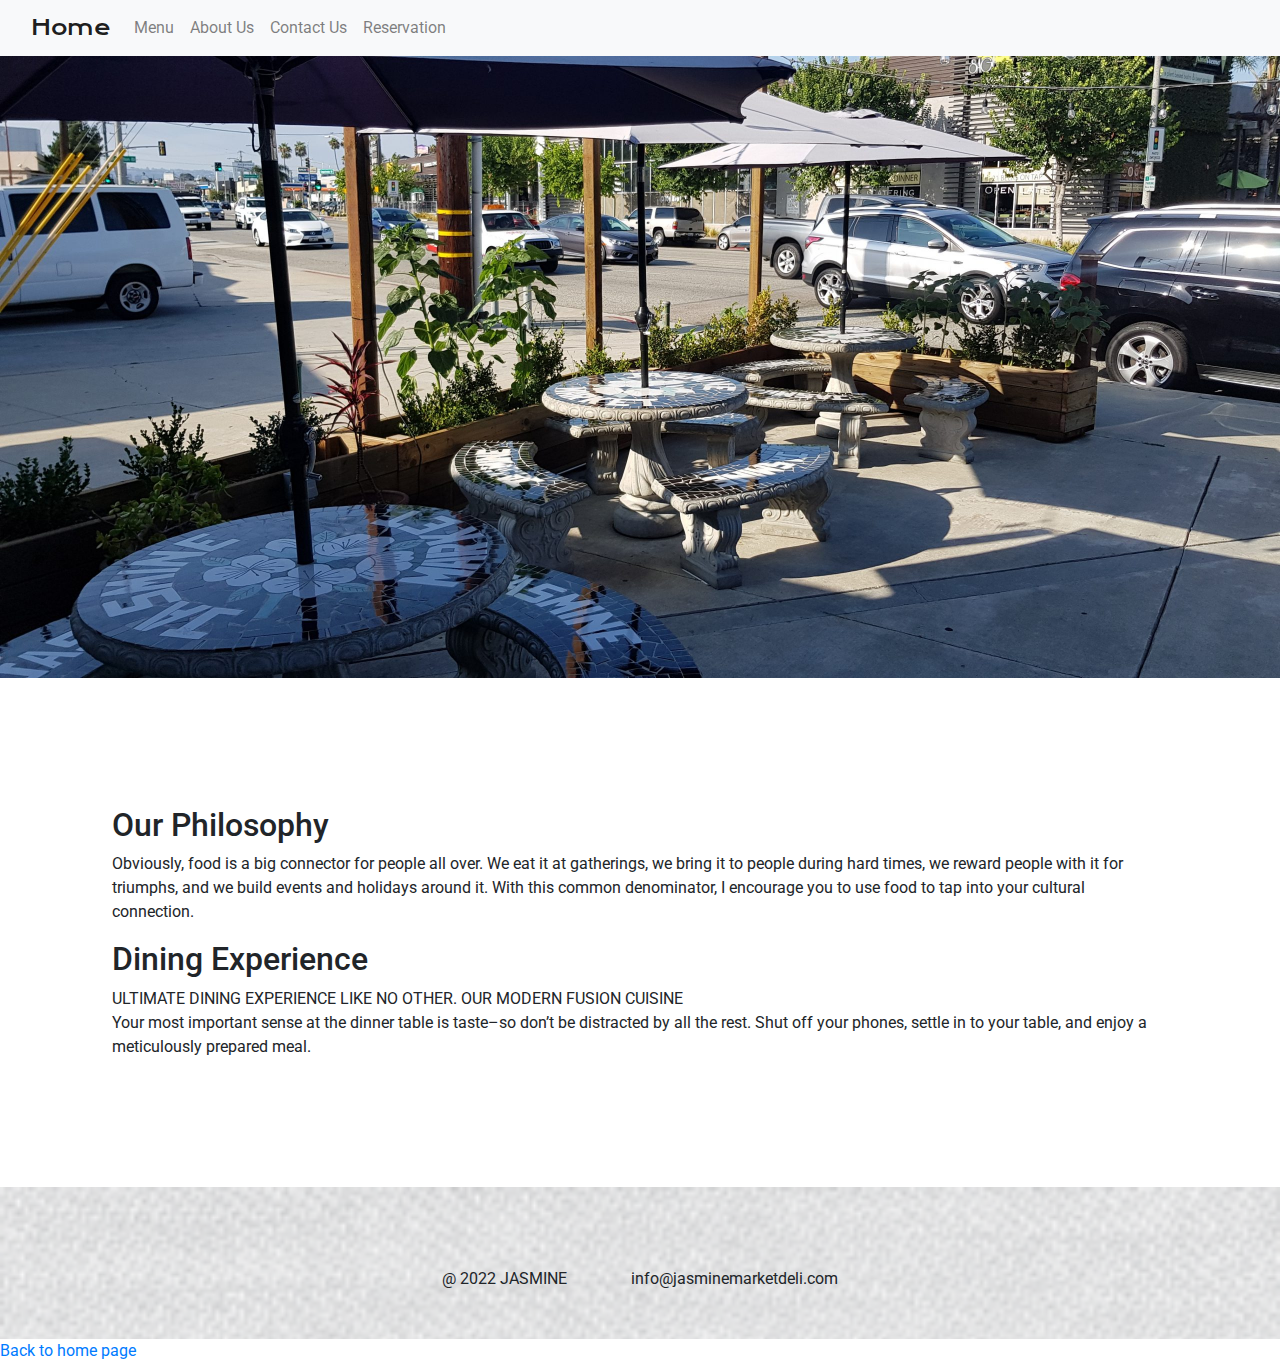
<file: about.html>
<!DOCTYPE html>
<html lang="en">
<head>
    <meta charset="UTF-8">
    <meta http-equiv="X-UA-Compatible" content="IE=edge">
    <meta name="viewport" content="width=device-width, initial-scale=1.0">
    <title>Jasmine Burmese Restaurant</title>
    <link rel="preconnect" href="https://fonts.googleapis.com">
    <link rel="preconnect" href="https://fonts.gstatic.com" crossorigin>
   <link href="https://fonts.googleapis.com/css2?family=Krona+One&family=Open+Sans:wght@300&family=Poppins:wght@300;400;500;600&family=Roboto:wght@300&display=swap" rel="stylesheet">
   <link rel="stylesheet" href="style.css">
   <link rel="stylesheet" href="https://cdn.jsdelivr.net/npm/bootstrap@4.3.1/dist/css/bootstrap.min.css" integrity="sha384-ggOyR0iXCbMQv3Xipma34MD+dH/1fQ784/j6cY/iJTQUOhcWr7x9JvoRxT2MZw1T" crossorigin="anonymous">
   <link rel="stylesheet" href="https://cdnjs.cloudflare.com/ajax/libs/font-awesome/6.1.1/css/all.min.css" integrity="sha512-KfkfwYDsLkIlwQp6LFnl8zNdLGxu9YAA1QvwINks4PhcElQSvqcyVLLD9aMhXd13uQjoXtEKNosOWaZqXgel0g==" crossorigin="anonymous" referrerpolicy="no-referrer" />  
</head>
<body>
   
     <!-- Bootstrap Nav Bar -->
     <nav class="navbar navbar-expand-lg navbar-light bg-light">
        <div class="container-fluid">
          <a class="navbar-brand" href="index.html">Home</a>
          <button class="navbar-toggler" type="button" data-bs-toggle="collapse" data-bs-target="#navbarNavAltMarkup" aria-controls="navbarNavAltMarkup" aria-expanded="false" aria-label="Toggle navigation">
            <span class="navbar-toggler-icon"></span>
          </button>
          <div class="collapse navbar-collapse" id="navbarNavAltMarkup">
            <div class="navbar-nav">
              <!-- <a class="nav-link active" aria-current="page" href="#">Home</a> -->
              <a class="nav-link" href="#menu-items">Menu</a>
              <a class="nav-link" href="about.html">About Us</a>
              <a class="nav-link" href="contact.html">Contact Us</a> 
              <a class="nav-link" href="reserve.html">Reservation</a>                  
            </div>
          </div>
        </div>
      </nav>
   
    
        <div class="main-photo">
             <img src="./images/wallpaper-about-us.jpeg" alt="">
        </div>
    
    <!-- ------------ABOUT US------------- -->
    <section id="about-us">
        <p class="about-mission">
            <h2>Our Philosophy</h2>
            Obviously, food is a big connector for people all over. We eat it at gatherings, we bring it to people during hard times, we reward people with it for triumphs, and we build events and holidays around it. With this common denominator, I encourage you to use food to tap into your cultural connection.
        </p>
        <p class="about-mission">
            <h2>Dining Experience</h2>
            ULTIMATE DINING EXPERIENCE LIKE NO OTHER. OUR MODERN FUSION CUISINE
            <br>
            Your most important sense at the dinner table is taste–so don’t be distracted by all the rest. Shut off your phones, settle in to your table, and enjoy a meticulously prepared meal.
        </p>
    </section>
    <!---------------End of About Us---------- -->

     <!-- --------------FOOTER-------------------- -->

     <footer>
        <div class="footer-icons">
        <a href="https://www.google.com" class="footer__link"> <span><i class="fa-solid fa-envelope"></i></span>
        </a>

        <a href="https://www.google.com" class="footer__link"> <span><i class="fa-brands fa-facebook"></i></span>
        </a>

        <a href="https://www.google.com" class="footer__link"> <span><i class="fa-brands fa-instagram"></i></span>
        </a>

        <a href="https://www.google.com" class="footer__link"> <span><i class="fa-brands fa-twitter"></i></span>
        </a>
    </div>
    
    <div class="copyright">
        <p>@ 2022 JASMINE</p>
        <p>info@jasminemarketdeli.com</p>
    </div>
    </footer>
    <!-- ----------------END OF FOOTER------------ -->

    <a href="index.html">Back to home page</a>
    <script src="https://cdn.jsdelivr.net/npm/bootstrap@5.1.3/dist/js/bootstrap.bundle.min.js" integrity="sha384-ka7Sk0Gln4gmtz2MlQnikT1wXgYsOg+OMhuP+IlRH9sENBO0LRn5q+8nbTov4+1p" crossorigin="anonymous"></script>
</body>
</file>
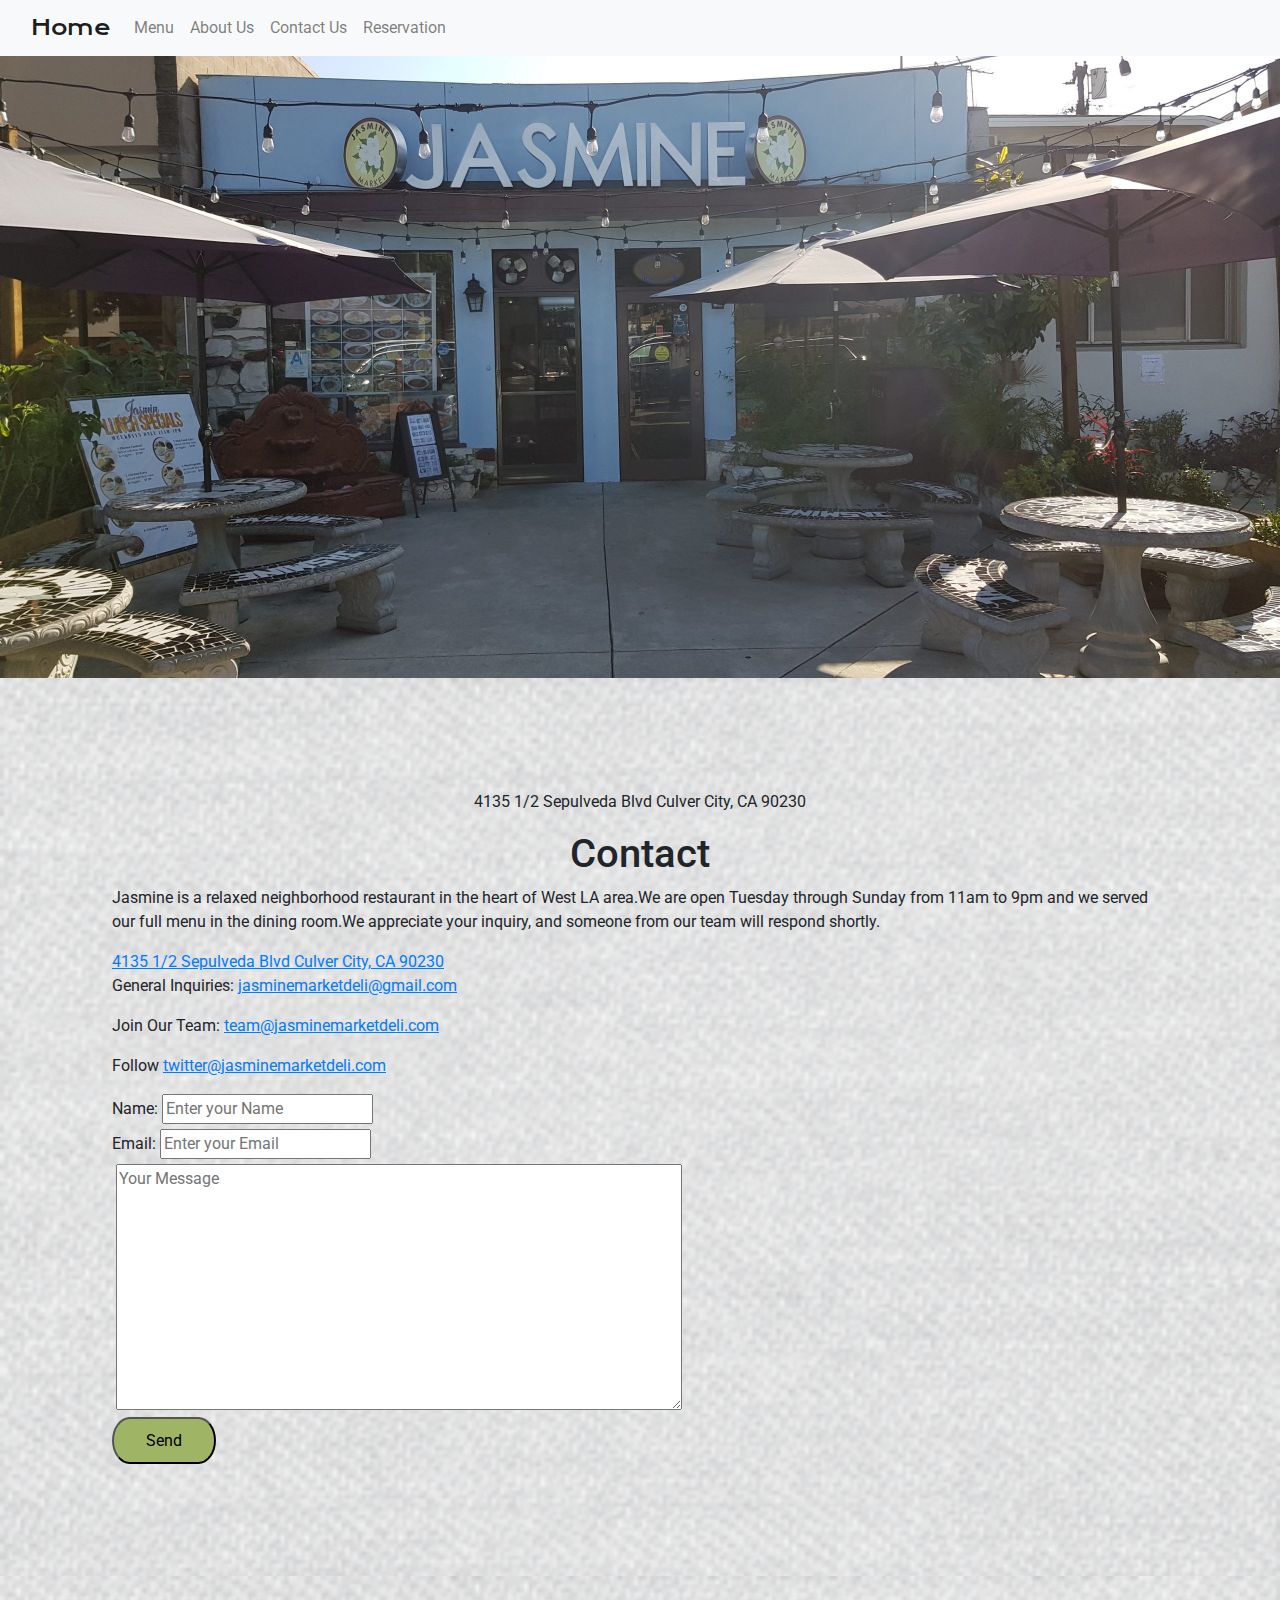
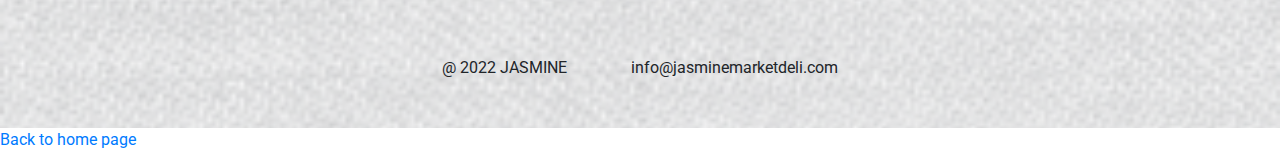
<file: contact.html>
<!DOCTYPE html>
<html lang="en">
<head>
    <meta charset="UTF-8">
    <meta http-equiv="X-UA-Compatible" content="IE=edge">
    <meta name="viewport" content="width=device-width, initial-scale=1.0">
    <title>Jasmine Burmese Restaurant</title>
    <link rel="preconnect" href="https://fonts.googleapis.com">
    <link rel="preconnect" href="https://fonts.gstatic.com" crossorigin>
   <link href="https://fonts.googleapis.com/css2?family=Krona+One&family=Open+Sans:wght@300&family=Poppins:wght@300;400;500;600&family=Roboto:wght@300&display=swap" rel="stylesheet">
   <link rel="stylesheet" href="style.css">
   <link rel="stylesheet" href="https://cdn.jsdelivr.net/npm/bootstrap@4.3.1/dist/css/bootstrap.min.css" integrity="sha384-ggOyR0iXCbMQv3Xipma34MD+dH/1fQ784/j6cY/iJTQUOhcWr7x9JvoRxT2MZw1T" crossorigin="anonymous">
   <link rel="stylesheet" href="https://cdnjs.cloudflare.com/ajax/libs/font-awesome/6.1.1/css/all.min.css" integrity="sha512-KfkfwYDsLkIlwQp6LFnl8zNdLGxu9YAA1QvwINks4PhcElQSvqcyVLLD9aMhXd13uQjoXtEKNosOWaZqXgel0g==" crossorigin="anonymous" referrerpolicy="no-referrer" />
  
</head>
<body>
   
     <!-- Bootstrap Nav Bar -->
     <nav class="navbar navbar-expand-lg navbar-light bg-light">
        <div class="container-fluid">
          <a class="navbar-brand" href="index.html">Home</a>
          <button class="navbar-toggler" type="button" data-bs-toggle="collapse" data-bs-target="#navbarNavAltMarkup" aria-controls="navbarNavAltMarkup" aria-expanded="false" aria-label="Toggle navigation">
            <span class="navbar-toggler-icon"></span>
          </button>
          <div class="collapse navbar-collapse" id="navbarNavAltMarkup">
            <div class="navbar-nav">
              <!-- <a class="nav-link active" aria-current="page" href="#">Home</a> -->
              <a class="nav-link" href="#menu-items">Menu</a>
              <a class="nav-link" href="about.html">About Us</a>
              <a class="nav-link" href="contact.html">Contact Us</a> 
              <a class="nav-link" href="reserve.html">Reservation</a>                  
            </div>
          </div>
        </div>
      </nav>
    <!----------------LOGO AND MAIN PHOTO-------->
    
        <div class="main-photo">
             <img src="./images/jasmine-restaurant.jpeg" alt="">
        </div>
    

    <!---------------CONTACT INFORMATION-------->

    <section id="contact-us">
    <p class="location">4135 1/2 Sepulveda Blvd Culver City, CA 90230</p>
    <h1 class="contact-heading">Contact</h1>
    <p class="short-description">
         Jasmine is a relaxed neighborhood restaurant in the heart of West LA area.We are open Tuesday through Sunday from 11am to 9pm and we served our full menu in the dining room.We appreciate your inquiry, and someone from our team will respond shortly.
    </p>
<div class="contact-link">
    <a href="https://www.google.com/maps/place/4135+Sepulveda+Blvd,+Culver+City,+CA+90230/@34.0059218,-118.4124563,17z/data=!3m1!4b1!4m5!3m4!1s0x80c2ba3e3b28b3f5:0xa0b713439c81e6a3!8m2!3d34.0059218!4d-118.4124563">4135 1/2 Sepulveda Blvd Culver City, CA 90230</a>

    <p>General Inquiries: <a href="#">
        jasminemarketdeli@gmail.com</a></p>

    <p>Join Our Team: <a href="#">team@jasminemarketdeli.com</a></p>

    <p>Follow <a href="#">twitter@jasminemarketdeli.com</a></p>
</div>
    <!-------------------INQUIRE FORM------------->
    
    <form>
    <div class="form-input">
        <label for="name">Name: </label>
        <input type="text" name="name" placeholder="Enter your Name">
    </div>
    <div class="form-input">
       <label for="email">Email: </label>
       <input type="text" placeholder="Enter your Email">
    </div>
    <div class="form-input">
        <label for="inquary"></label>
        <textarea id="inquary" name="contact" rows="10" cols="60" placeholder="Your Message"></textarea>
       
       
    </div>
    <button>Send</button>

    </form>
</section>  
    <!-- --------------FOOTER-------------------- -->

    <footer>
        <div class="footer-icons">
        <a href="https://www.google.com" class="footer__link"> <span><i class="fa-solid fa-envelope"></i></span>
        </a>

        <a href="https://www.google.com" class="footer__link"> <span><i class="fa-brands fa-facebook"></i></span>
        </a>

        <a href="https://www.google.com" class="footer__link"> <span><i class="fa-brands fa-instagram"></i></span>
        </a>

        <a href="https://www.google.com" class="footer__link"> <span><i class="fa-brands fa-twitter"></i></span>
        </a>
    </div>
    
    <div class="copyright">
        <p>@ 2022 JASMINE</p>
        <p>info@jasminemarketdeli.com</p>
    </div>
    </footer>
    <!-- ----------------END OF FOOTER------------ -->
    <a href="index.html">Back to home page</a>
    <script src="https://cdn.jsdelivr.net/npm/bootstrap@5.1.3/dist/js/bootstrap.bundle.min.js" integrity="sha384-ka7Sk0Gln4gmtz2MlQnikT1wXgYsOg+OMhuP+IlRH9sENBO0LRn5q+8nbTov4+1p" crossorigin="anonymous"></script>
</body>
</file>
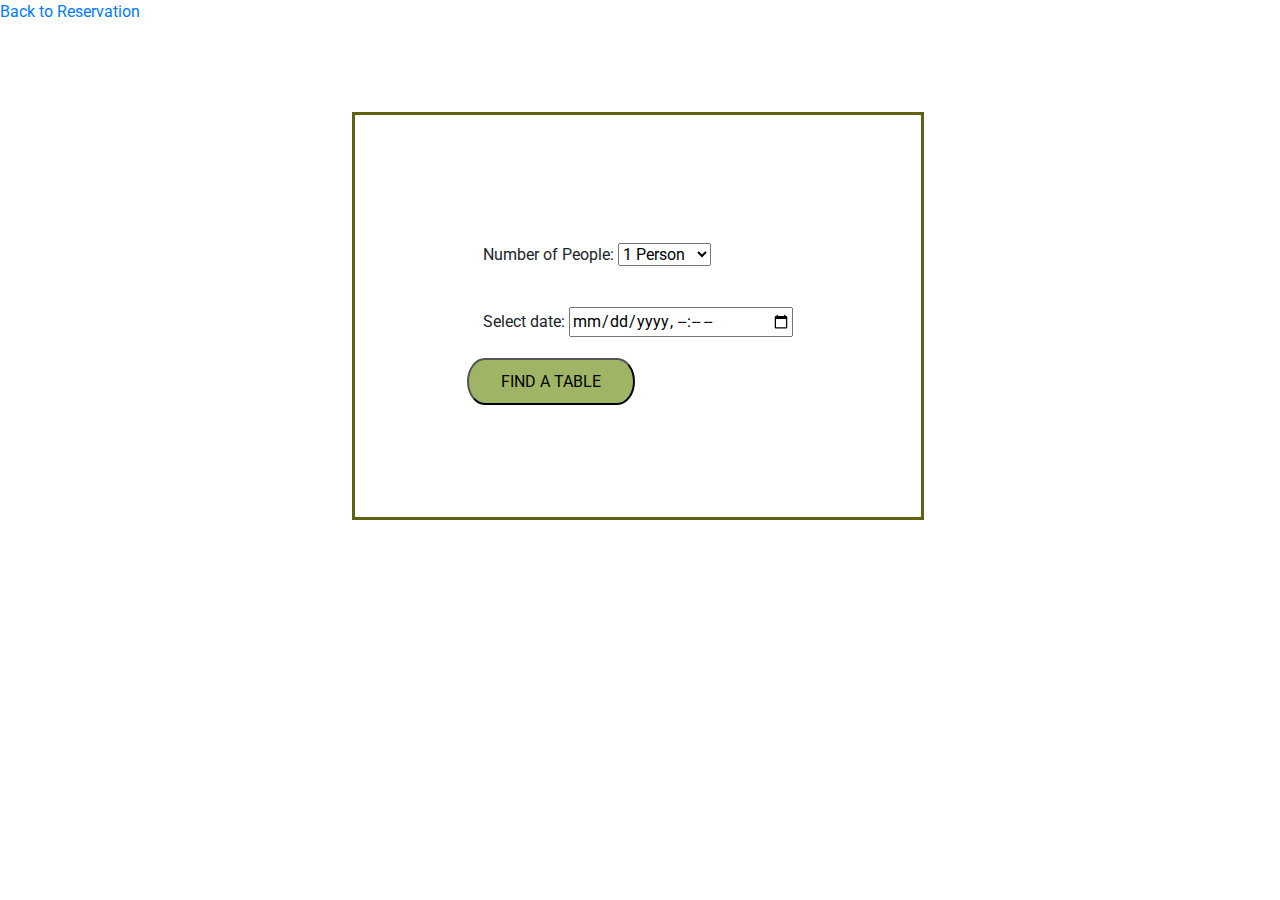
<file: next-reserve.html>
<!DOCTYPE html>
<html lang="en">
<head>
    <meta charset="UTF-8">
    <meta http-equiv="X-UA-Compatible" content="IE=edge">
    <meta name="viewport" content="width=device-width, initial-scale=1.0">
    <title>Jasmine Burmese Restaurant</title>
    <link rel="preconnect" href="https://fonts.googleapis.com">
    <link rel="preconnect" href="https://fonts.gstatic.com" crossorigin>
   <link href="https://fonts.googleapis.com/css2?family=Krona+One&family=Open+Sans:wght@300&family=Poppins:wght@300;400;500;600&family=Roboto:wght@300&display=swap" rel="stylesheet">
   <link rel="stylesheet" href="style.css">
   <link rel="stylesheet" href="https://cdn.jsdelivr.net/npm/bootstrap@4.3.1/dist/css/bootstrap.min.css" integrity="sha384-ggOyR0iXCbMQv3Xipma34MD+dH/1fQ784/j6cY/iJTQUOhcWr7x9JvoRxT2MZw1T" crossorigin="anonymous">
   <link rel="stylesheet" href="https://cdnjs.cloudflare.com/ajax/libs/font-awesome/6.1.1/css/all.min.css" integrity="sha512-KfkfwYDsLkIlwQp6LFnl8zNdLGxu9YAA1QvwINks4PhcElQSvqcyVLLD9aMhXd13uQjoXtEKNosOWaZqXgel0g==" crossorigin="anonymous" referrerpolicy="no-referrer" />
  
</head>
<body>
<form>
    <div class="reserve-form">
    <div class="form-input">
        <label for="people">Number of People: </label>
        <select id="people" name="people">
            <option value="1 person">1 Person</option>
            <option value="2 person">2 Person</option>
            <option value="3 person">3 Person</option>
            <option value="4 person">4 Person</option>
            <option value="5 person">5 Person</option>
            <option value="6 person">6 Person</option>
            <option value="7 person">7 Person</option>
            <option value="8 person">8 Person</option>
            <option value="8+ person">8+ Person</option>
        </select>
    </div>
    <div class="form-input">
       <label for="email">Select date: </label>
       <input type="datetime-local" id="Test_DatetimeLocal">
    </div>
    
    <button>FIND A TABLE</button>
</div>
    </form>

    <a href="reserve.html">Back to Reservation</a>
</body>
</file>
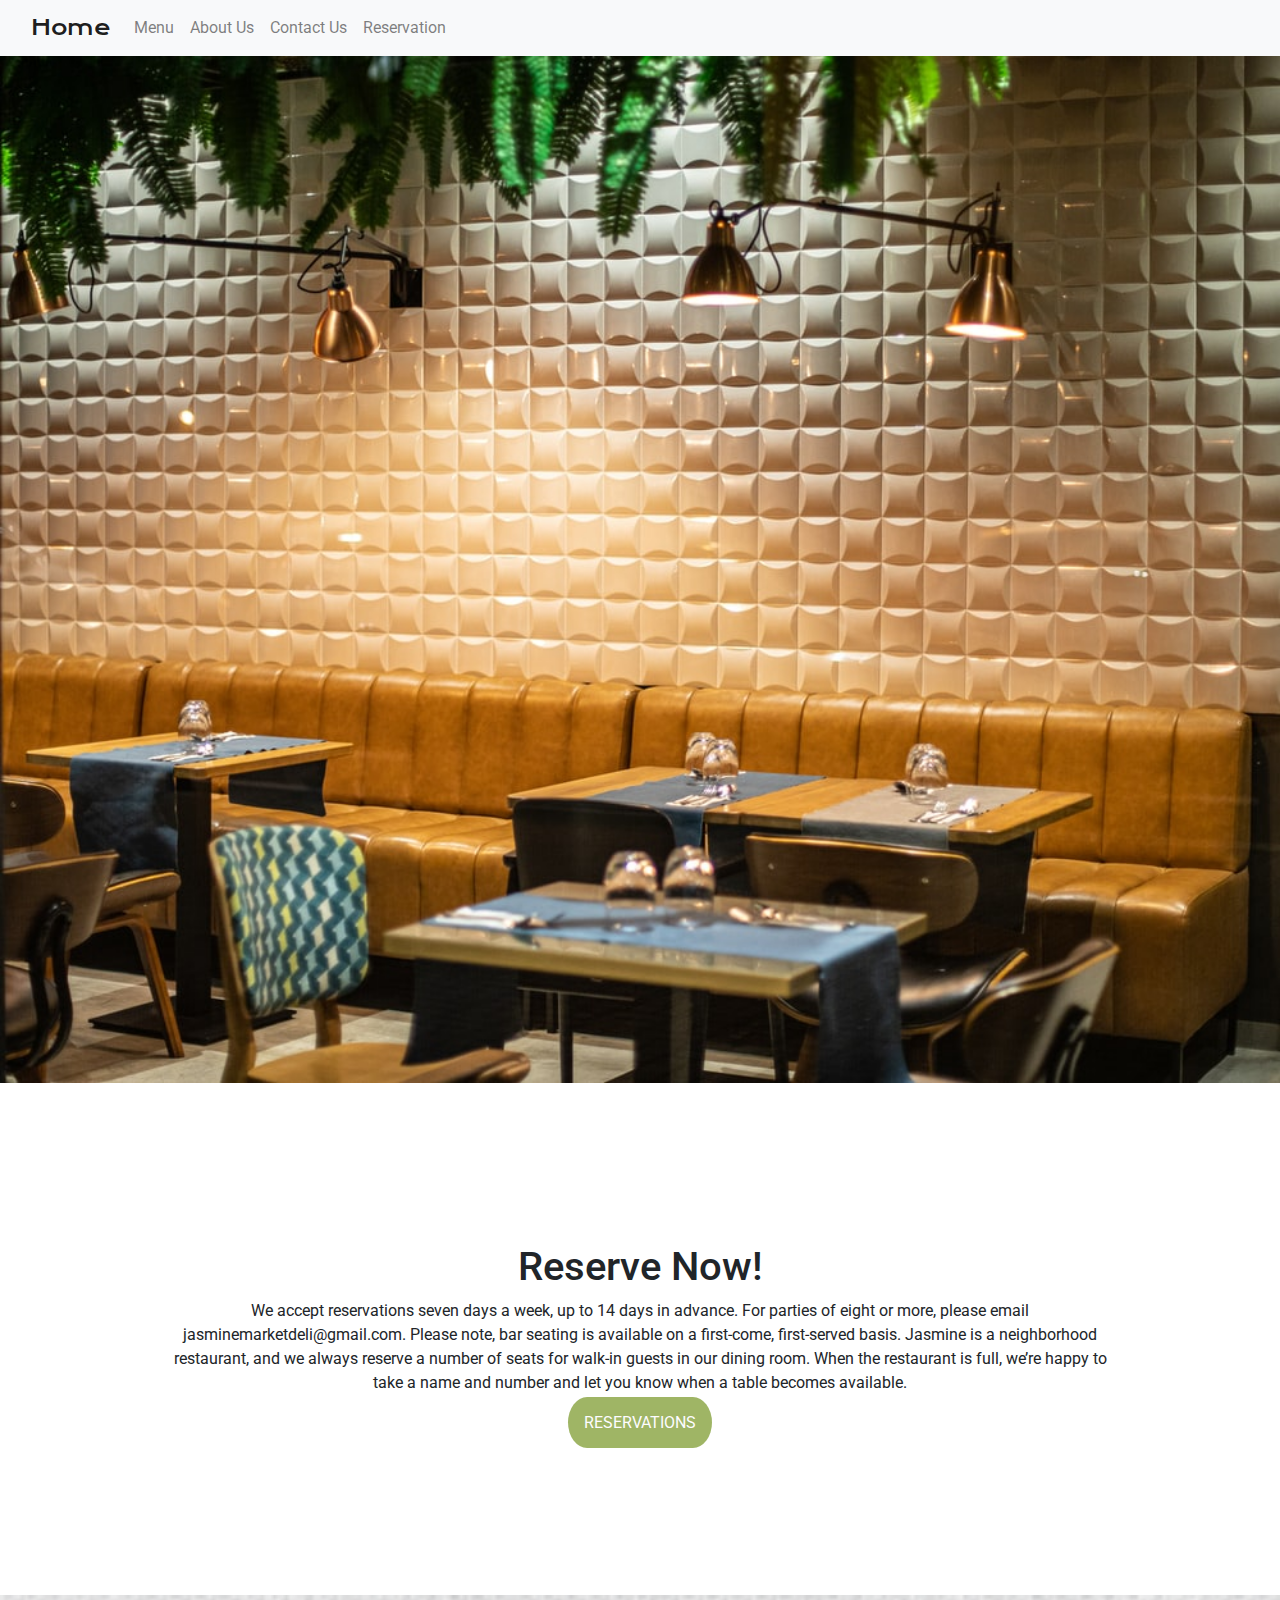
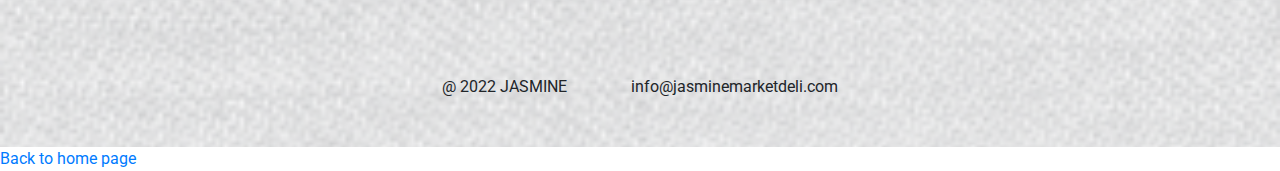
<file: reserve.html>
<!DOCTYPE html>
<html lang="en">
<head>
    <meta charset="UTF-8">
    <meta http-equiv="X-UA-Compatible" content="IE=edge">
    <meta name="viewport" content="width=device-width, initial-scale=1.0">
    <title>Jasmine Burmese Restaurant</title>
    <link rel="preconnect" href="https://fonts.googleapis.com">
    <link rel="preconnect" href="https://fonts.gstatic.com" crossorigin>
   <link href="https://fonts.googleapis.com/css2?family=Krona+One&family=Open+Sans:wght@300&family=Poppins:wght@300;400;500;600&family=Roboto:wght@300&display=swap" rel="stylesheet">
   <link rel="stylesheet" href="style.css">
   <link rel="stylesheet" href="https://cdn.jsdelivr.net/npm/bootstrap@4.3.1/dist/css/bootstrap.min.css" integrity="sha384-ggOyR0iXCbMQv3Xipma34MD+dH/1fQ784/j6cY/iJTQUOhcWr7x9JvoRxT2MZw1T" crossorigin="anonymous">
   <link rel="stylesheet" href="https://cdnjs.cloudflare.com/ajax/libs/font-awesome/6.1.1/css/all.min.css" integrity="sha512-KfkfwYDsLkIlwQp6LFnl8zNdLGxu9YAA1QvwINks4PhcElQSvqcyVLLD9aMhXd13uQjoXtEKNosOWaZqXgel0g==" crossorigin="anonymous" referrerpolicy="no-referrer" />
  
</head>
<body>
   
     <!-- Bootstrap Nav Bar -->
     <nav class="navbar navbar-expand-lg navbar-light bg-light">
        <div class="container-fluid">
          <a class="navbar-brand" href="index.html">Home</a>
          <button class="navbar-toggler" type="button" data-bs-toggle="collapse" data-bs-target="#navbarNavAltMarkup" aria-controls="navbarNavAltMarkup" aria-expanded="false" aria-label="Toggle navigation">
            <span class="navbar-toggler-icon"></span>
          </button>
          <div class="collapse navbar-collapse" id="navbarNavAltMarkup">
            <div class="navbar-nav">
              <!-- <a class="nav-link active" aria-current="page" href="#">Home</a> -->
              <a class="nav-link" href="index.html">Menu</a>
              <a class="nav-link" href="about.html">About Us</a>
              <a class="nav-link" href="contact.html">Contact Us</a> 
              <a class="nav-link" href="reserve.html">Reservation</a>                  
            </div>
          </div>
        </div>
      </nav>
    <!----------------LOGO AND MAIN PHOTO-------->
    
        <div class="main-photo">
             <img src="./images/reservation-cover.jpeg" alt="">
        </div>
    

    <!---------------CONTACT INFORMATION-------->

    <section id="make-reserve">
    
    <h1 class="contact-heading">Reserve Now!</h1>
    <p class="short-description">
      We accept reservations seven days a week, up to 14 days in advance. 

      For parties of eight or more, please email jasminemarketdeli@gmail.com. 
      
      Please note, bar seating is available on a first-come, first-served basis. Jasmine is a neighborhood restaurant, and we always reserve a number of seats for walk-in guests in our dining room. When the restaurant is full, we’re happy to take a name and number and let you know when a table becomes available. 
    </p>
    <!-------------------INQUIRE FORM------------->
    <div class="reserve-button">
    <a href="next-reserve.html" class="button">RESERVATIONS</a>
  </div>
    
</section>  
    <!-- --------------FOOTER-------------------- -->

    <footer>
        <div class="footer-icons">
        <a href="https://www.google.com" class="footer__link"> <span><i class="fa-solid fa-envelope"></i></span>
        </a>

        <a href="https://www.google.com" class="footer__link"> <span><i class="fa-brands fa-facebook"></i></span>
        </a>

        <a href="https://www.google.com" class="footer__link"> <span><i class="fa-brands fa-instagram"></i></span>
        </a>

        <a href="https://www.google.com" class="footer__link"> <span><i class="fa-brands fa-twitter"></i></span>
        </a>
    </div>
    
    <div class="copyright">
        <p>@ 2022 JASMINE</p>
        <p>info@jasminemarketdeli.com</p>
    </div>
    </footer>
    <!-- ----------------END OF FOOTER------------ -->
    <a href="index.html">Back to home page</a>
    <script src="https://cdn.jsdelivr.net/npm/bootstrap@5.1.3/dist/js/bootstrap.bundle.min.js" integrity="sha384-ka7Sk0Gln4gmtz2MlQnikT1wXgYsOg+OMhuP+IlRH9sENBO0LRn5q+8nbTov4+1p" crossorigin="anonymous"></script>
</body>
</file>
<file: style.css>
@import url('https://fonts.googleapis.com/css2?family=Krona+One&family=Open+Sans:wght@300&family=Poppins:wght@300;400;500;600&family=Roboto:wght@300&display=swap');

:root{
    --color--primary:#e8d8ec;
    --color--secondary:#9E4A3F;
    --color--light:#FDFCFF;
    --color--success:#616010;
    --color--button:#9FB565;
    --color--warning: #FAD238;

    --border-radius: 30rem / 40rem;
    --btn-padding: 0.6rem 2rem;
    
}

.navbar-brand{
    font-family:'Krona One', sans-serif;
    font-weight: 300;
}

.navbar-nav a{
    display: flex;
    justify-content: center;
}

body{
    font-family: 'Poppins', sans-serif;
    color: var(--color--secondary);
    background: var(--color--primary);
    overflow-x:hidden;
}
.main-photo p{
    background-color: var(--color--warning);
    text-align: center;
}
.motto p{
    text-align: center;
    font-size: 3rem;
    color:var(--color--success);
}

.wrap-photo{
    display: flex;
    flex-direction: row;
    flex-wrap: wrap;
    justify-content: center;
    align-items: center;
}

.menu-photo img{
    padding: 0 20px 20px;
}

/* @media(min-width: 800px){
    .menu-photo img{
        width: 50%;
    }
} */
.menu-photo img:hover{
    opacity: .5;
    transition: all ease .9;
}
.menu-description{
    text-align: center;
    margin-bottom: 7rem;
}


section#menu-items{
    padding:  7rem ;
}

section#about-us{
     padding:  7rem;
}

section#contact-us{
     padding: 7rem;
}

.location{
    text-align: center;
    padding-bottom: 0 0 2rem;
}

.contact-heading{
    text-align: center;
}

.main-photo img {
    width: 100%;
    height: auto;
}
/* ---------FOOTER----------------------- */
footer{
    background: url(./images/subtle-pattern.webp);
    background-repeat: no-repeat;
    background-size: cover;
   
}

.footer-icons a{
    font-size: 2rem;
    padding: 1rem;
    color: var(--color--success);
}

.footer-icons{
    text-align: center;
}

.copyright {
    display: flex;
    flex-direction: row;
    justify-content:center;
}
.copyright p{
    padding: 2rem;

}

/* ---------------CONTACT--------------------- */
#contact-us{
    background: url(./images/subtle-pattern.webp);
    background-repeat: no-repeat;
    background-size: cover;
}
.contact-link a{
     text-decoration: underline;
}

form button{
    border-radius: var(--border-radius);
    background-color:var(--color--button);
    padding: var(--btn-padding);
}

form button:hover{
    background-color: var(--color--success);
    transition: all 1s ease;
}
    
/* ---------------RESERVATION-------------- */
#make-reserve{
    text-align: center;
    margin: 10rem;
}

.reserve-button a{
    border-radius: var(--border-radius);
    background-color:var(--color--button); 
    text-decoration: none;
}

.reserve-button a{
    padding: 1rem;
    color: var(--color--light);
}
.reserve-button a:hover{
    background-color: var(--color--success);
    transition: all 1s ease;

}

.reserve-form {
    position: absolute;
    left: 15rem;
    margin: 7rem ;
    padding: 7rem;
    border: 3px solid var(--color--success);
}

.reserve-form .form-input{
    padding: 1rem;
}
</file>
